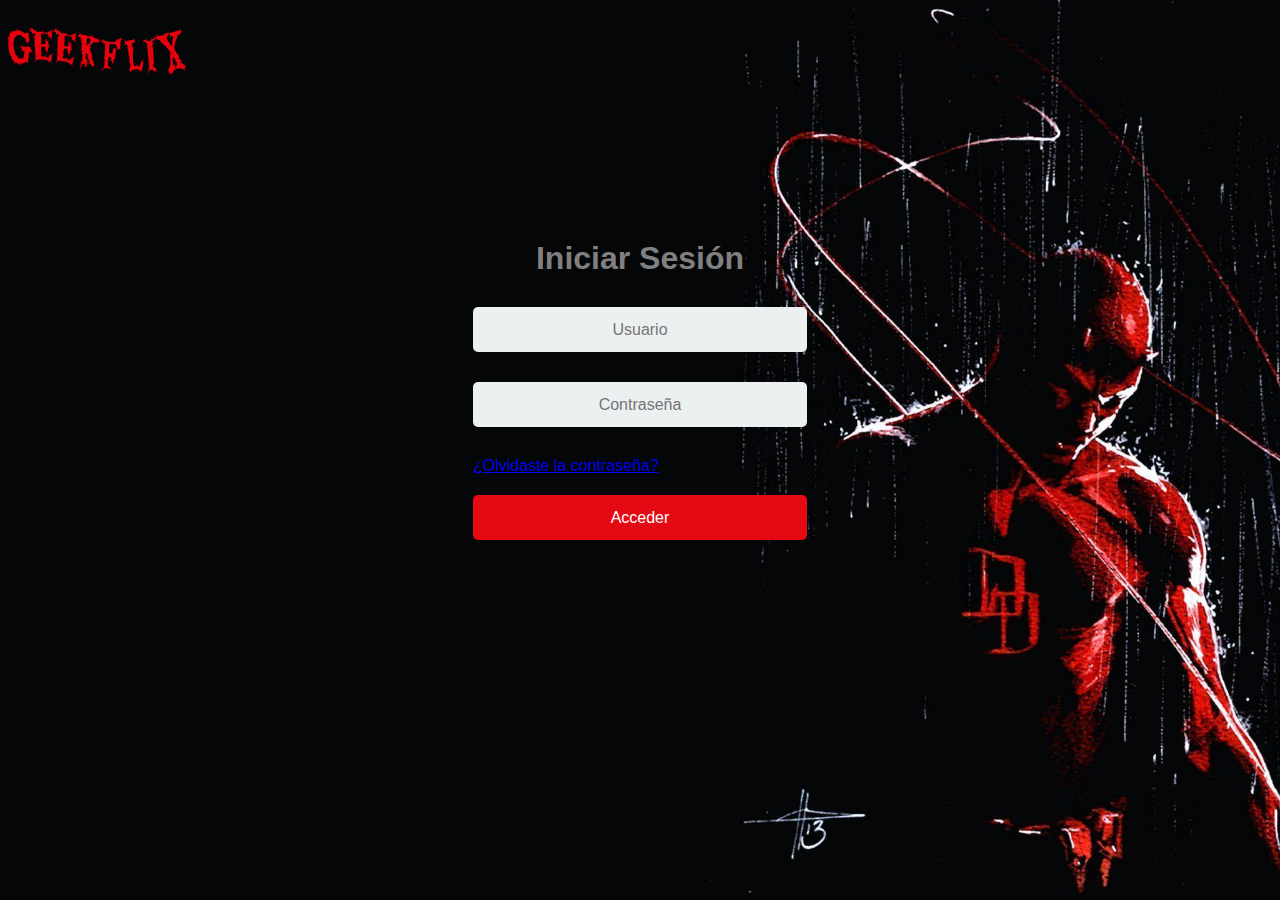
<file: index.html>
<!DOCTYPE html>
<html lang="es">

<head>
    <meta charset="UTF-8">
    <meta name="viewport" content="width=device-width, initial-scale=1.0">
    <meta http-equiv="X-UA-Compatible" content="ie=edge">
    <title>Bienvenidos a Geekflix</title>
    <link rel="stylesheet" href="css/reset.css">
    <link rel="stylesheet" href="css/login-style.css">
</head>

<body>
    <header>
       <img src="img/logo2.png" class="logo" alt="logo">
    </header>
    <main class="container">
        <section class="form-login">
           <form action="home.html" class="form">
                <h1>Iniciar Sesión</h1>
                <input type="email" class="user" name="username" id="username" placeholder="Usuario">
                <input type="password" class="password" name="password" id="password" placeholder="Contraseña">
                <a href="#">¿Olvidaste la contraseña?</a>
                <input type="submit" name="login" value="Acceder" class="login">
            </form>     
        </section>
    </main>

</body>

</html>
</file>
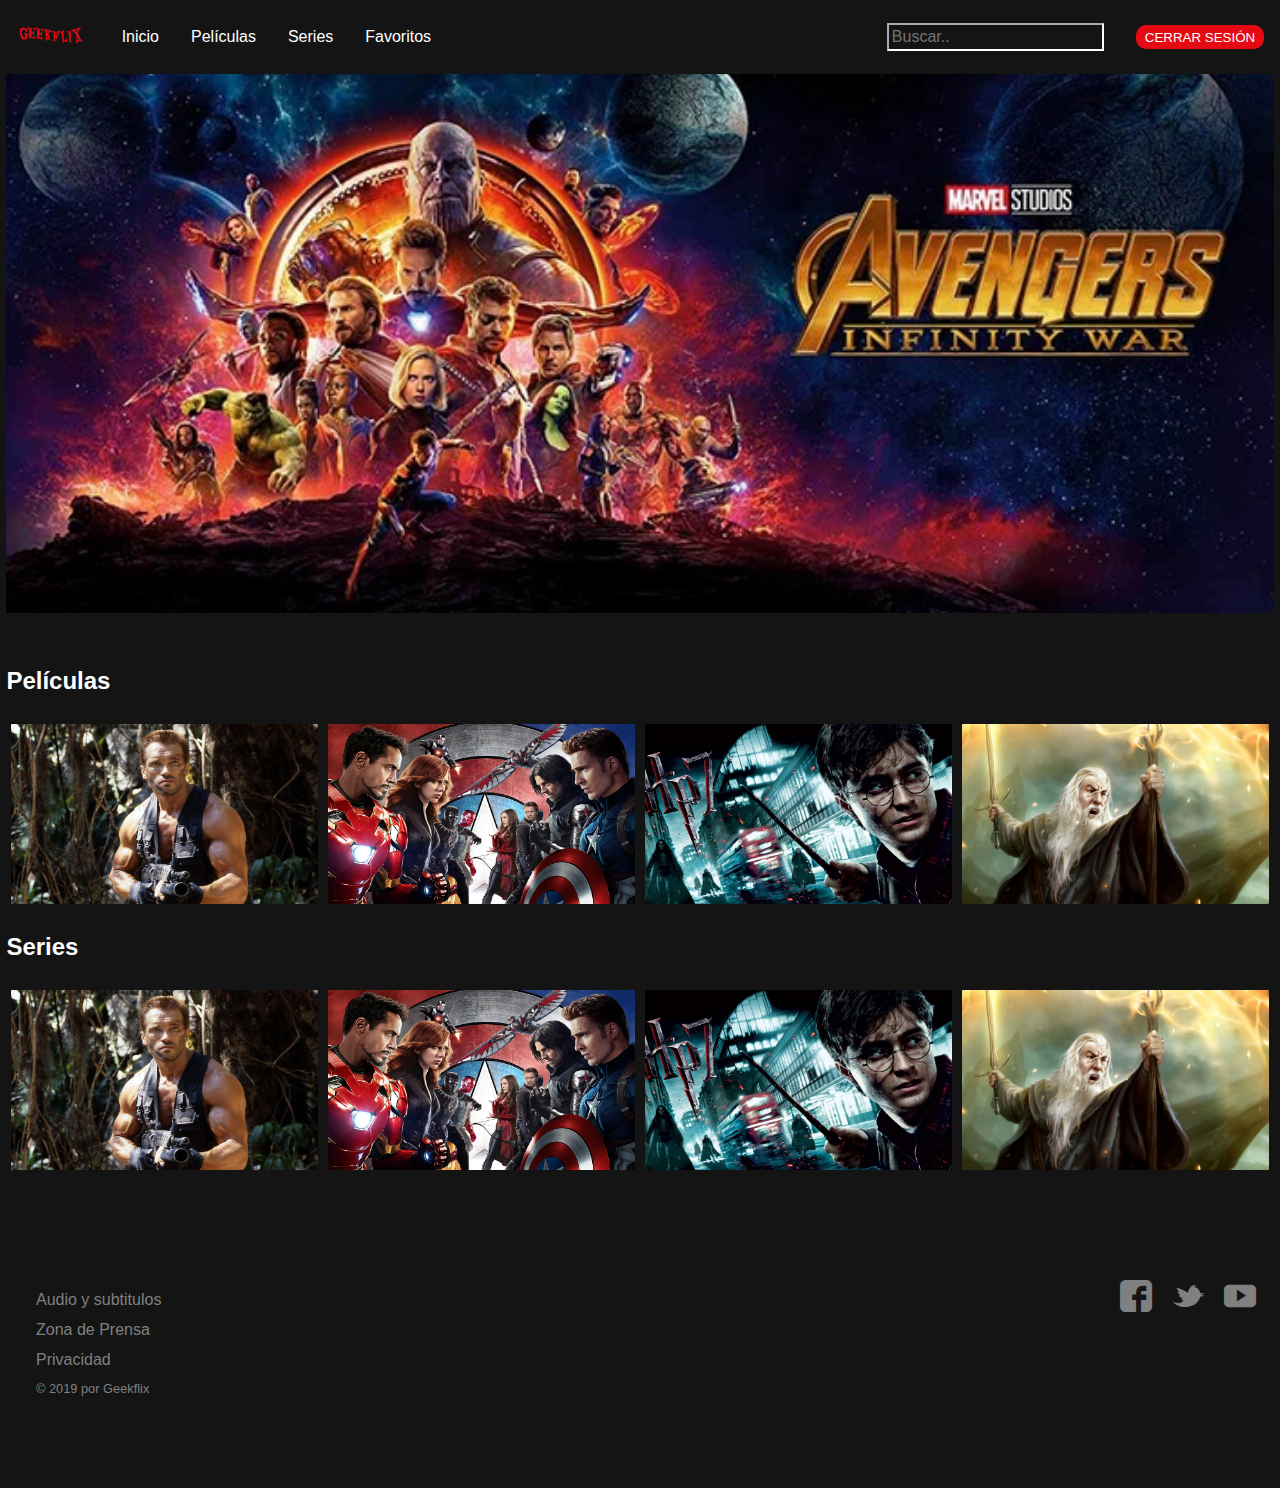
<file: home.html>
<!DOCTYPE html>
<html lang="en">

<head>
  <meta charset="UTF-8">
  <meta name="viewport" content="width=device-width, initial-scale=1.0">
  <meta http-equiv="X-UA-Compatible" content="ie=edge">
  <title>Home</title>
  <link rel="stylesheet" href="css/reset.css">
  <link rel="stylesheet" href="css/home-styles.css">
  <link rel="stylesheet" href="css/navbar.css">
  <link rel="stylesheet" href="css/slider.css">
  <link rel="stylesheet" href="css/flaticon.css">
  <link rel="stylesheet" href="css/footer.css">
  <link rel="stylesheet" href="css/grid.css">
</head>

<body>
  <nav class="navbar">
    <div class="logo">
      <img src="img/logo-home.png" alt="logo">
    </div>
    <input type="checkbox" id="burger-checkbox">
    <label for="burger-checkbox" class="burger-label"></label>
    <ul class="navbar-list">
      <li class="navbar-item"><a href="home.html">Inicio</a></li>
      <li class="navbar-item"><a href="#peliculas">Películas</a></li>
      <li class="navbar-item"><a href="#series">Series</a></li>
      <li class="navbar-item"><a href="#favoritos">Favoritos</a></li>
      <li class="navbar-item"><a href="#buscar">
          <input type="text" class="search-textbox-mobile" placeholder="Buscar..">
        </a></li>
      <li class="navbar-item"><a href="index.html">Cerrar Sesión</a></li>
    </ul>
    <div class="search">
      <input type="text" class="search-textbox" placeholder="Buscar..">
    </div>
    <div class="logout">
      <button class="logout-button" value="Cerrar Sesión">
        <a href="index.html">Cerrar Sesión</a>
      </button>
    </div>
  </nav>
  <div class="separator"></div>
  <header class="header">
    <div class="slider">
      <ul>
        <li>
          <img src="img/Avegers-Infinity-War-7.jpg" alt="avenger">
        </li>
        <li>
          <img src="img/The-dark-knight-1.jpg" alt="">
        </li>
        <li>
          <img src="img/arrow.jpg" alt="">
        </li>
        <li>
          <img src="img/The-Flash.jpg" alt="">
        </li>
      </ul>
    </div>

  </header>
  <main>
    <section class="movies">
      <h2 class="title-section">Películas</h2>
      <div class="flex-container">
        <div class="flex-card flex-card-1">
          <a href="detail.html" class="link-mobile">
            <div class="body-item">
              <div class="title body-item-2">Depredador</div>
              <div class="properties body-item-3">
                <span class="match">% 98 Match</span>
                <span class="year">1987</span>
                <span class="age-limit">13+</span>
                <span class="duration">107min</span>
              </div>
              <a href="detail.html">
                <p class="description body-item-4">Un grupo de mercenarios es contratado por la CIA para rescatar a unos
                  pilotos
                  que han sido apresados por la guerrilla en la selva centroamericana.</p>
              </a>
            </div>
          </a>
        </div>

        <div class="flex-card flex-card-2">
          <a href="detail.html" class="link-mobile">
            <div class="body-item">
              <div class="title body-item-2">Capitan América: Civil War</div>
              <div class="properties body-item-3">
                <span class="match">% 98 Match</span>
                <span class="year">2010</span>
                <span class="age-limit">13+</span>
                <span class="time">146m</span>
              </div>
              <a href="detail.html">
                <p class="description body-item-4">Después de que otro incidente internacional, en el que se ven
                  envueltos los Vengadores, produzca daños colaterales,
                  la presión política obliga a poner en marcha un sistema para depurar responsabilidades.</p>
              </a>


            </div>
          </a>
        </div>

        <div class="flex-card flex-card-3">
          <a href="detail.html" class="link-mobile">
            <div class="body-item">

              <div class="title body-item-2">Harry Potter y las Reliquias de la Muerte - Parte I</div>
              <div class="properties body-item-3">
                <span class="match">% 98 Match</span>
                <span class="year">2012</span>
                <span class="age-limit">13+</span>
                <span class="time">2h 13m</span>
              </div>
              <a href="detail.html">
                <p class="description body-item-4">Primera parte de la adaptación al cine del último libro de la saga
                  Harry Potter.
                  Es una continuación de la historia recogida en "El misterio del príncipe". </p>
              </a>


            </div>
          </a>
        </div>

        <div class="flex-card flex-card-4">
          <a href="detail.html" class="link-mobile">
            <div class="body-item">

              <div class="title body-item-2">El Señor de los Anillos</div>
              <div class="properties body-item-3">
                <span class="match">% 95 Match</span>
                <span class="year">2013</span>
                <span class="age-limit">18+</span>
                <span class="time">1h 13m</span>
              </div>
              <a href="detail.html">
                <p class="description body-item-4">En la Tierra Media, el Señor Oscuro Saurón ordenó a los Elfos que
                  forjaran los Grandes Anillos de Poder. </p>
              </a>


            </div>
        </div>
        </a>
      </div>
    </section>

    <section class="series">
      <h2 class="title-section">Series</h2>
      <div class="flex-container">
        <div class="flex-card flex-card-1">
          <a href="detail.html" class="link-mobile">
            <div class="body-item">

              <div class="title body-item-2">Depredador</div>
              <div class="properties body-item-3">
                <span class="match">% 99 Match</span>
                <span class="year">1987</span>
                <span class="age-limit">13+</span>
                <span class="duration">107min</span>
              </div>
              <a href="detail.html">
                <p class="description body-item-4">Un grupo de mercenarios es contratado por la CIA para rescatar a unos
                  pilotos
                  que han sido apresados por la guerrilla en la selva centroamericana.</p>
              </a>


            </div>
          </a>
        </div>

        <div class="flex-card flex-card-2">
          <a href="detail.html" class="link-mobile">
            <div class="body-item">

              <div class="title body-item-2">Capitan América: Civil War</div>
              <div class="properties body-item-3">
                <span class="match">% 98 Match</span>
                <span class="year">2010</span>
                <span class="age-limit">13+</span>
                <span class="time">146m</span>
              </div>
              <a href="detail.html">
                <p class="description body-item-4">Después de que otro incidente internacional, en el que se ven
                  envueltos los Vengadores, produzca daños colaterales,
                  la presión política obliga a poner en marcha un sistema para depurar responsabilidades.</p>
              </a>


            </div>
          </a>
        </div>

        <div class="flex-card flex-card-3">
          <a href="detail.html" class="link-mobile">
            <div class="body-item">
              <div class="title body-item-2">Harry Potter y las Reliquias de la Muerte - Parte I</div>
              <div class="properties body-item-3">
                <span class="match">% 98 Match</span>
                <span class="year">2012</span>
                <span class="age-limit">13+</span>
                <span class="time">2h 13m</span>
              </div>
              <a href="detail.html">
                <p class="description body-item-4">Primera parte de la adaptación al cine del último libro de la saga
                  Harry Potter.
                  Es una continuación de la historia recogida en "El misterio del príncipe". </p>
              </a>


            </div>
          </a>
        </div>

        <div class="flex-card flex-card-4">
          <a href="detail.html" class="link-mobile">
            <div class="body-item">

              <div class="title body-item-2">Bojark Horseman</div>
              <div class="properties body-item-3">
                <span class="match">% 95 Match</span>
                <span class="year">2013</span>
                <span class="age-limit">18+</span>
                <span class="time">1h 13m</span>
              </div>
              <a href="detail.html">
                <p class="description body-item-4">A humanoid horse, BoJack Horseman -- lost in a sea of self-loathing
                  and...</p>
              </a>


            </div>
          </a>
        </div>

      </div>
    </section>
  </main>
  <footer class="footer">
    <aside class="links">
      <!-- <p>Enlaces</p> -->
      <ul class="links-list">
        <li>
          <a href="https://www.netflix.com/browse/subtitles">
            Audio y subtitulos</a>
        </li>

        <li>
          <a href="https://media.netflix.com/">
            Zona de Prensa
          </a>
        </li>
        <li>
          <a href="https://help.netflix.com/legal/privacy">
            Privacidad</a>
        </li>
        <li>
          <a href="https://help.netflix.com/legal/privacy">
            &copy; 2019 por Geekflix</a>
        </li>

      </ul>
    </aside>
    <aside class="social">
      <ul class="social-list">
        <li><a href="#"><i class="flaticon-facebook"></i></a></li>
        <li><a href="#"><i class="flaticon-twitter"></i></a></li>
        <li><a href="#"><i class="flaticon-play"></i></a></li>
      </ul>
    </aside>
  </footer>

</body>

</html>
</file>
<file: css/login-style.css>
header {
    width: 100%;
    height: 200px;
}

body {
    background:url("../img/background.jpg");
    background-repeat: no-repeat;
    background-position: center center;
    background-size: cover;
    height: 100%;
    width: 100%;
    max-width: 100%;
    min-height: 100vh;
}

.container {
    position: relative;
    width: 30%;
    height: 400px;
    padding: 10px 25px;
    margin:  auto;
    background-color:--var(background-color);
    border-radius: 10px;
}

.form-login {
    height: 100%;
    width: 100%;
    margin-top:10px;
}

h1, .user, .password {
    text-align: center;
    display: block;
}

h1 {
    color:grey;
    font-size: 2rem;
    font-weight: bold;
    margin: 30px auto;
}

.login, .user, .password {
    width: 100%;
    height: 45px;
    border: none;
    border-radius: 5px;
    font-size: 1rem;
    font-weight: lighter;
    margin-bottom: 30px;
}

.user, .password {
    background: #ecf0f1;
}

.login {
    color:var(--color-text);
    cursor:pointer;
    margin-top:20px;
    background: var(--main-color);
}

.login:hover {
    background:darkgrey;
}

/* Tablets en horizontal y escritorio normal */
@media only screen and (min-width:768px) and (max-width: 1199px) {
    .container {
        width: 40%;
    }
    body {
        background:var(--background-color-dark);
    }
}

/* Moviles horizontal o tablets en vertical */
@media only screen and (max-width:768px) {
    .container {
        width: 60%;
    }
    body {
        background: var(--background-color-dark);
    }
    header {
        height: 200px;
    }

}

/* Moviles en vertical */
@media only screen and (max-width:480px) {
    .container {
        width: 90%;
    }
    header {
        height: 90px;
    }
    body {
        background: var(--background-color-dark);
    }

    header > img {
        display:block;
        /*Centramos el logo para la versión movil */
        margin:auto; 
    }
}
</file>
<file: css/home-styles.css>
body {
    background-color:var(--background-color-dark);
}
</file>
<file: css/navbar.css>
.navbar {
    background-color: var(--background-color-dark);
    color:white;
    width: 100%;
    position: fixed;
    top:0;
    z-index: 1;
    display: flex;
    align-items: center;
    justify-content: center;
}

.navbar > .logo {
    margin-left: 1rem;
}

.logo {
    flex-shrink: 0;
    flex-grow: 1;
    flex: 150px;
    margin-left: 1rem;
}


.navbar-list {
    color:var(--color-text);
    list-style-type: none;
    margin:0;
    flex-grow: 1; 
    flex-basis: 100%;
    display: flex;
    justify-content: flex-start;
}

.navbar-list li:last-child, .navbar-list li:nth-last-child(2) {
    display:none;
}




.navbar-item > a {
    text-decoration: none;
    color:var(--color-text);
    padding: 1rem;
    display:block;
}

.navbar-item > a:hover {
    color:darkgrey;
}

.search, .logout {
    padding: 1rem;
    border-radius: 10px;
}

.logout-button {
    border-radius: 10px;
    color:var(--color-text);;
    padding: 0.3rem;
    min-width: 8rem;
    background-color:var(--main-color);
    border: 0px;
    text-transform: uppercase;
}

.logout-button:hover {
    background-color:darkgrey;
}

.logout-button > a {
    text-decoration: none;
    color:var(--color-text);
}



.search-textbox {
    font-size: 1rem;
    background: transparent;
    color:var(--color-text);
    border-color: white;
    padding: 0.2rem;

}

#burger-checkbox {
    display: none;
  }

/* Tablets en horizontal y escritorio normal */
@media only screen and (min-width:768px) and (max-width: 1199px) {
  
}

/* Moviles horizontal o tablets en vertical */
@media only screen and (max-width:768px) {
  

}

/* Moviles en vertical y horizontal*/
@media only screen and (max-width:680px) {
    .navbar {
        width: 40%;
      }
    
      .navbar-list {
        display: none;
        flex-direction: column;
        /* width: 100%; */
        margin-top: 60px;
        height: 100vh;
        justify-content: flex-start;
        align-items:center;
        background-color: transparent;
        margin-left: 20px;
      }

      .navbar-list li {
          /* margin-left: 20px; */
          width: 100%;
          text-align: center;
      }
      
      .navbar-list li a {
          display: inline-block;
        color: var(--bg-color);
        text-align: center;
      }
    
      .navbar .logo {
        position: fixed;
        top: 0;
        left: 0;
        width: 100%;
        text-align: center;
        background-color: var(--background-color-dark);
        height: 70px;
        line-height: 51px;
        font-size: 1.5rem;
        margin: 0;
      }
      
    
      #burger-checkbox {
        z-index: 3;
        position: absolute;
        top: 10;
        left: 0;
        bottom:0;
        width: 51px;
        height: 51px;
        opacity: 0;
      }
    
      #burger-checkbox:checked ~ .navbar-list {
        display: inherit;
      }
      
      .burger-label {
        z-index: 3;
        position: absolute;
        top: 0;
        left: 0;
        width: 51px;
        height: 51px;
        font-size: 42px;
      }
    
      .burger-label:before {
        content: "";
        position: absolute;
        background: gray;
        width: 1em;
        height: .15em;
        left: .1em;
        top: .25em;
        box-shadow:
          0 .25em 0 0 gray,
          0 .5em 0 0 gray;
      }  
    
    /* Quitamos el buscador y el boton de cerrar sesión y lo pasamos al menú desplegable */
    .search-textbox {
        display:none;
    
    }

    .logout-button {
        display: none;
    }

    .navbar-list li:last-child, .navbar-list li:nth-last-child(2) {
        display:inherit;
    }

    .navbar li:last-child {
        margin-bottom:100px;
        width: 50%;
        /* margin-left: 20px; */
    }

    .search-textbox-mobile {
        font-size: 0.6rem;
        background: transparent;
        color:var(--color-text);
        border-color: white;
        padding: 0.2rem;
        margin-left: 20px;
    
    }
}
</file>
<file: css/slider.css>
.separator {
    height: 70px;
}


.slider {
    width: 99%;
    height: 100%;  
	margin: auto;
	overflow: hidden;
}
.slider ul {
	display: flex;
	padding: 0;
	width: 400%;
	animation: cambio 20s infinite alternate linear;
}
.slider li {
	width: 100%;
	list-style: none;
}
.slider img {
    width: 100%;
}

@keyframes cambio {
	0% {margin-left: 0;}
	20% {margin-left: 0;}
	
	25% {margin-left: -100%;}
	45% {margin-left: -100%;}
	
	50% {margin-left: -200%;}
	70% {margin-left: -200%;}
	
	75% {margin-left: -300%;}
	100% {margin-left: -300%;}
}
</file>
<file: css/flaticon.css>
/*
  	Flaticon icon font: Flaticon
  	Creation date: 24/06/2019 09:46
  	*/

@font-face {
  font-family: "Flaticon";
  src: url("../fonts/Flaticon.eot");
  src: url("../fonts/Flaticon.eot?#iefix") format("embedded-opentype"),
       url("../fonts/Flaticon.woff2") format("woff2"),
       url("../fonts/Flaticon.woff") format("woff"),
       url("../fonts/Flaticon.ttf") format("truetype"),
       url("../fonts/Flaticon.svg#Flaticon") format("svg");
  font-weight: normal;
  font-style: normal;
}

@media screen and (-webkit-min-device-pixel-ratio:0) {
  @font-face {
    font-family: "Flaticon";
    src: url("./Flaticon.svg#Flaticon") format("svg");
  }
}

[class^="flaticon-"]:before, [class*=" flaticon-"]:before,
[class^="flaticon-"]:after, [class*=" flaticon-"]:after {   
  font-family: Flaticon;
        font-size: 20px;
font-style: normal;
margin-left: 20px;
}

.flaticon-facebook:before { content: "\f100"; }
.flaticon-twitter:before { content: "\f101"; }
.flaticon-play:before { content: "\f102"; }
</file>
<file: css/footer.css>
.footer {
    color:grey;
    display:flex;
    padding: 5rem 1.5rem;
}

.footer a {
    color: grey; 
    text-decoration: none;
}

.footer a:hover {
    text-decoration: underline;
}

.links, .social {
    flex: 1;
}

.links-list {
    list-style: none;
}

.links-list li {
    margin: .75rem;
}

.links-list li:last-child {
    font-size: 0.8rem;
}

.social-list {
    display: flex;
    list-style: none;
    justify-content: flex-end;
}

.social-list i:before {
    font-size: 2rem;
}

.social-list a:hover {
    text-decoration: none;
}

/* Tablets en horizontal y escritorio normal */
@media only screen and (min-width:768px) and (max-width: 1199px) {
   
}

/* Moviles horizontal o tablets en vertical */
@media only screen and (max-width:768px) {

}

/* Moviles en vertical */
@media only screen and (max-width:480px) {
   .footer {
    flex-direction: column;
    text-align: center;
    
   }

  .links-list {
    padding-bottom: 1rem;
  }

  .social-list {
    justify-content: center;
  }
}
</file>
<file: css/grid.css>
main {
   width: 99%;
   margin:auto;
   padding-top:50px;
}

.title-section {
    color:var(--color-text);
    /* font-size:2.5vw; */
    margin-bottom: 1.5rem;
}

.flex-container {
  display: flex;
  flex-direction: row;
  flex-wrap: nowrap;
  justify-content: flex-start;
  align-items: flex-start;
  flex-shrink: 1;
  height: 100%;
  overflow: hidden;
  margin-bottom: 1.5rem;
}

.flex-card {
    width: 25vw;
    height: 20vh;
    background-size: 100% 100%;
    margin: 5px; 
    border-radius: 1px;
    cursor: pointer;
    transition: 0.5s;
    color: var(--color-text);
  }
.flex-card:hover {
    width: 40vw;
    height: 22vw;
    transition: 0.5s;
    opacity: 1;
    transition-delay: 0.3s;
  }

.flex-container .body-item {
  height: 100%;
  opacity: 0;
  visibility: hidden; 
}
.flex-container .body-item:hover {
  width: 40vw;
  height: 22vw;
  opacity: 1;
  transition: 0.4s;
  transition-delay: 0.4s;
}

.flex-container .body-item-2 {
  font-size: 2vw;
  margin-bottom: 0.5vw;
} 

.flex-container .body-item-4 {
  padding-right: 3vw;
} 

.flex-card:hover .body-item {
  visibility: visible;
}
.flex-card:hover .body-item-1 {
  width: 40vw;
}

.match {
  color: #45af5e;
  font-size: bold;
}
.description {
  font-weight: 300;
  font-size: 1.4vw;
}
.properties {
  font-size: 1.35vw;
}
.properties * {
  margin: 1px;
}
.properties .age-limit {
  border: 0.1em solid rgba(255, 255, 255, 0.4);
  font-weight: 200;
  font-size: 1.2vw;
  padding: 0 3px 0 3px;
}

.body-item > a {
  text-decoration:none;
}

.body-item > a:link, .body-item > a:visited {
  color:var(--color-text);
}

.flex-card-1 {
  background-image: url("../img/predator-movie1.jpg");
}
.flex-card-1:hover {
  background: linear-gradient(rgba(0, 0, 0, 0), rgba(0, 0, 0, 0.9)), url("../img/predator-movie1-hover.jpg");
  background-size: 100% 100%;
}
.flex-card-2 {
  background-image: url("../img/captain-america-movie2.jpg");
}
.flex-card-2:hover {
  background: linear-gradient(rgba(0, 0, 0, 0), rgba(0, 0, 0, 0.9)), url("../img/captain-america-movie2-hover.jpg");
  background-size: 100% 100%;
}
.flex-card-3 {
  background-image: url(../img/harry-potter-movie3.jpg);
}
.flex-card-3:hover {
  background: linear-gradient(rgba(0, 0, 0, 0), rgba(0, 0, 0, 0.9)), url(../img/harry-potter-movie3-hover.jpg);
  background-size: 100% 100%;
}
.flex-card-4 {
  background-image: url(../img/lordOfRings-movie4.jpg);
}
.flex-card-4:hover {
  background: linear-gradient(rgba(0, 0, 0, 0), rgba(0, 0, 0, 0.9)), url(../img/lordOfRings-movie4-hover.jpg);
  background-size: 100% 100%;
}
.flex-card-5 {
  background: linear-gradient(rgba(0, 0, 0, 0), rgba(0, 0, 0, 0.9)), url(http://www.sickchirpse.com/wp-content/uploads/2017/03/Breaking-Bad.jpg);
}
.flex-card-5:hover {
  background-image: url(http://www.hdwallpapers.in/walls/marvel_deadpool_movie-wide.jpg);
  background-size: 100% 100%;
}


/* Tablets en horizontal */
@media only screen and (min-width:768px) and (max-width: 1199px) {
  .flex-card {
    width: 25vw;
    height: 15vh;
  }

  .flex-card:hover {
    width:25vw;
    height: 15vh;
  }

  .body-item {
    display:none;
  }

  /* Desactivamos el efecto hover para movil y tablet y añadimos link directo a la pagina de detail */
  .flex-card-1:hover {
    background-image: url("../img/predator-movie1.jpg");
  }

  .flex-card-2:hover {
    background-image: url("../img/captain-america-movie2.jpg");
  }

  .flex-card-3:hover {
    background-image: url("../img/harry-potter-movie3.jpg");
  }

  .flex-card-4:hover {
    background-image: url("../img/lordOfRings-movie4.jpg");
  }

  .link-mobile {
    display:block;
    height: 100%;
  }



}

/*Tablet en vertical */
@media only screen and (max-width:768px) {
  .flex-card:hover {
    width:25vw;
    height: 13vh;
  }

  .body-item {
    display:none;
  }

  /* Desactivamos el efecto hover para movil y tablet */
  .flex-card-1:hover {
    background-image: url("../img/predator-movie1.jpg");
  }

  .flex-card-2:hover {
    background-image: url("../img/captain-america-movie2.jpg");
  }

  .flex-card-3:hover {
    background-image: url("../img/harry-potter-movie3.jpg");
  }

  .flex-card-4:hover {
    background-image: url("../img/lordOfRings-movie4.jpg");
  }

  .link-mobile {
    display:block;
    height: 100%;
  }

}

/* Moviles en vertical */
@media only screen and (max-width:480px) {
  .flex-container {
    flex-wrap: wrap;
    justify-content: center;
  }
  .flex-card {
    width: 45vw;
    height: 20vh;
  }

  .flex-card:hover {
    width:45vw;
    height: 20vh;
    
  }

  





  

}
</file>
